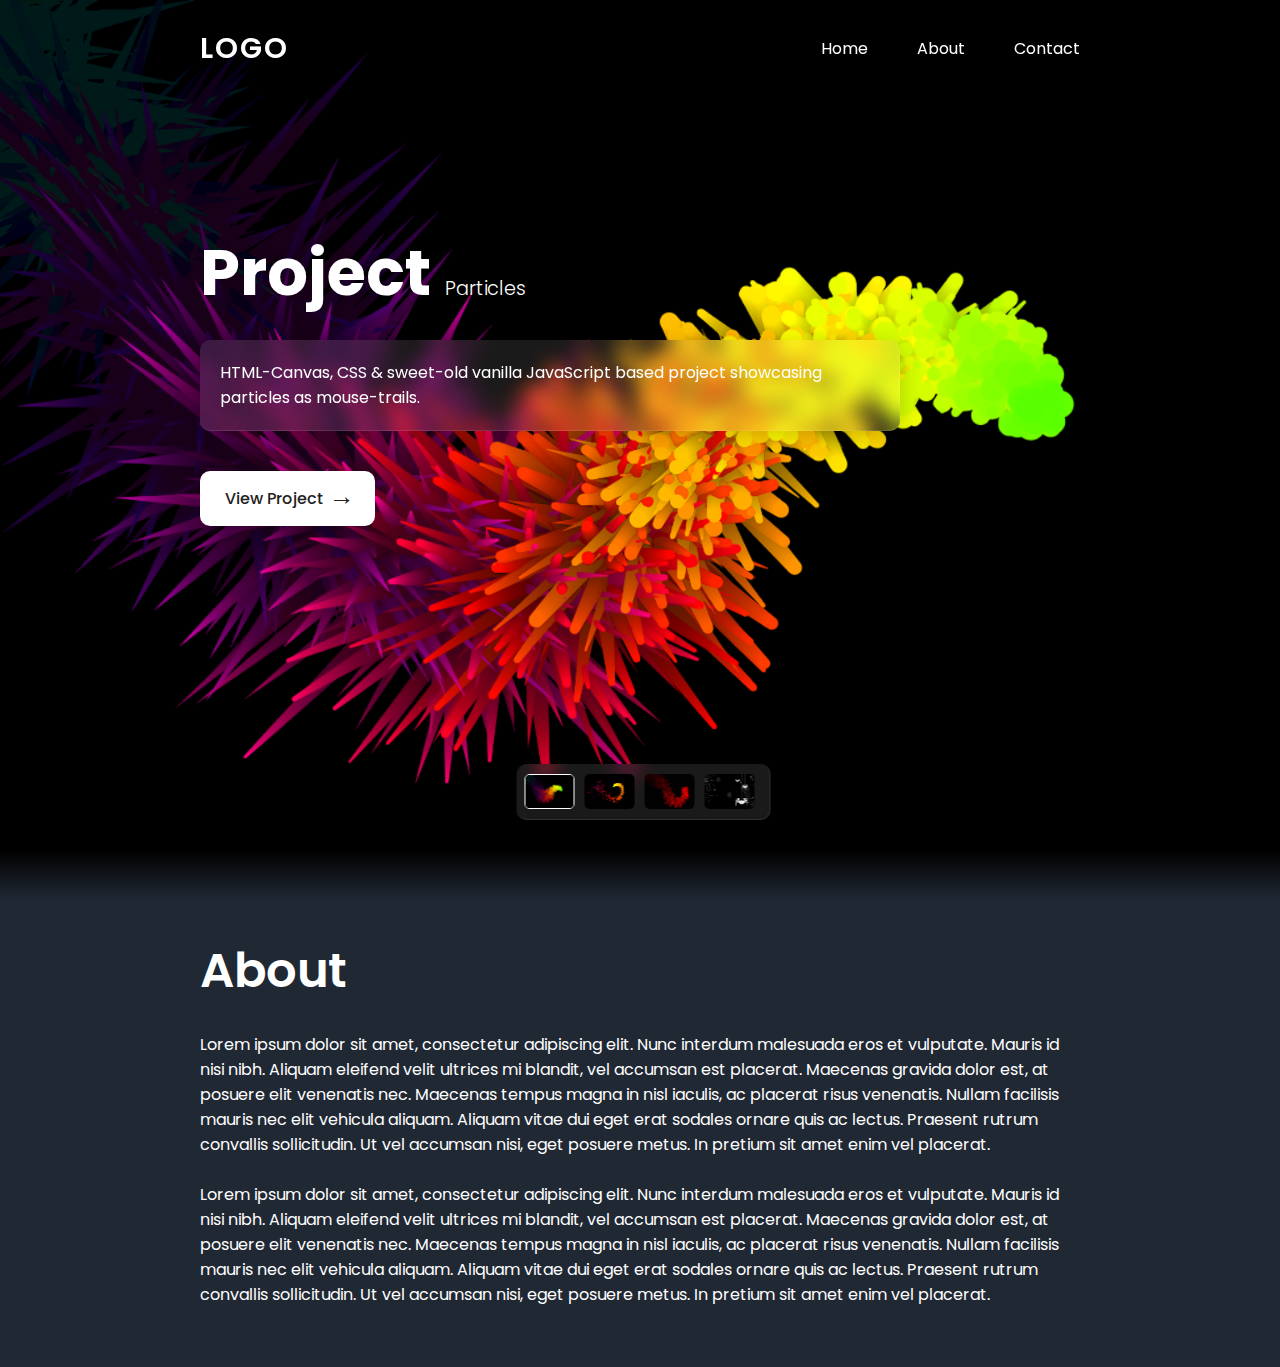
<file: index.html>
<!DOCTYPE html>
<html lang="en">

<head>
    <meta charset="UTF-8">
    <meta name="viewport" content="width=device-width, initial-scale=1.0">
    <title>Canvas Projects</title>
    <link rel="stylesheet" href="css/swiper-bundle.min.css" />
    <link rel="stylesheet" href="css/style.css">
    <link rel="icon"
        href="data:image/svg+xml,<svg xmlns=%22http://www.w3.org/2000/svg%22 viewBox=%220 0 100 100%22><text y=%22.9em%22 font-size=%2290%22>💡</text></svg>">
</head>

<body>
    <header>
        <div class="nav-bar">
            <a href="" class="logo">Logo</a>
            <div class="navigation">
                <div class="nav-items">
                    <a href="#"> Home</a>
                    <a href="#about"> About</a>
                    <a href="https://github.com/AsifulHaque/" target="_blank"> Contact</a>
                </div>
            </div>
        </div>
    </header>

    <section class="home">
        <div class="swiper bg-slider">
            <div class="swiper-wrapper">
                <div class="swiper-slide">
                    <img src="projects/mousetrails/mousetrails-rainbow.png" />
                    <div class="text-content">
                        <h2 class="title">Project <span>Particles</span></h2>
                        <p>HTML-Canvas, CSS & sweet-old vanilla JavaScript based project showcasing particles as
                            mouse-trails.</p>
                        <button class="view-btn" onclick="location.href='projects/mousetrails/mousetrails.html'"
                            type="button">View Project <span>&#8594;</span></button>
                    </div>
                </div>
                <div class="swiper-slide">
                    <img src="projects/mousetrails/constellation1.png" />
                    <div class="text-content">
                        <h2 class="title">Project <span>Constellation</span></h2>
                        <p>Vanilla JavaScript & HTML-canvas based particles showcasing constellation effect on
                            mouse-trails.</p>
                        <button class="view-btn" onclick="location.href='projects/mousetrails/constellation.html'"
                            type="button">View Project <span>&#8594;</span></button>
                    </div>
                </div>
                <div class="swiper-slide">
                    <img src="projects/mousetrails/mousetrails-red.png" />
                    <div class="text-content">
                        <h2 class="title">Project <span>SketchPad</span></h2>
                        <p>SketchPad Drawing App based on HTML-Canvas & vanilla JavaScript</p>
                        <button class="view-btn" onclick="location.href='projects/sketchpad/sketchpad.html'"
                            type="button">View Project <span>&#8594;</span></button>
                    </div>
                </div>
                <div class="swiper-slide">
                    <img src="projects/spiderpet/spiderweb1.jpg" />
                    <div class="text-content">
                        <h2 class="title">Project <span>Spider-pet</span></h2>
                        <p>Who doesn't want a pet spider?</p>
                        <button class="view-btn" onclick="location.href='projects/spiderpet/spiderpet.html'"
                            type="button">View Project <span>&#8594;</span></button>
                    </div>
                </div>
            </div>
        </div>

        <div class="bg-slider-thumbs">
            <div class="swiper-wrapper thumbs-container">
                <img class="swiper-slide" src="projects/mousetrails/mousetrails-rainbow.png" />
                <img class="swiper-slide" src="projects/mousetrails/constellation1.png" />
                <img class="swiper-slide" src="projects/mousetrails/mousetrails-red.png" />
                <img class="swiper-slide" src="projects/spiderpet/spiderweb1.jpg" />
            </div>
        </div>
    </section>

    <section class="about section" id="about">
        <h2>About</h2>
        <p>Lorem ipsum dolor sit amet, consectetur adipiscing elit. Nunc interdum malesuada eros et vulputate. Mauris id
            nisi nibh. Aliquam eleifend velit ultrices mi blandit, vel accumsan est placerat. Maecenas gravida dolor
            est, at posuere elit venenatis nec. Maecenas tempus magna in nisl iaculis, ac placerat risus venenatis.
            Nullam facilisis mauris nec elit vehicula aliquam. Aliquam vitae dui eget erat sodales ornare quis ac
            lectus. Praesent rutrum convallis sollicitudin. Ut vel accumsan nisi, eget posuere metus. In pretium sit
            amet enim vel placerat.</p>
        <p>Lorem ipsum dolor sit amet, consectetur adipiscing elit. Nunc interdum malesuada eros et vulputate. Mauris id
            nisi nibh. Aliquam eleifend velit ultrices mi blandit, vel accumsan est placerat. Maecenas gravida dolor
            est, at posuere elit venenatis nec. Maecenas tempus magna in nisl iaculis, ac placerat risus venenatis.
            Nullam facilisis mauris nec elit vehicula aliquam. Aliquam vitae dui eget erat sodales ornare quis ac
            lectus. Praesent rutrum convallis sollicitudin. Ut vel accumsan nisi, eget posuere metus. In pretium sit
            amet enim vel placerat.</p>
    </section>

    <script src="js/swiper-bundle.min.js"></script>
    <script src="js/main.js"></script>
</body>

</html>
</file>
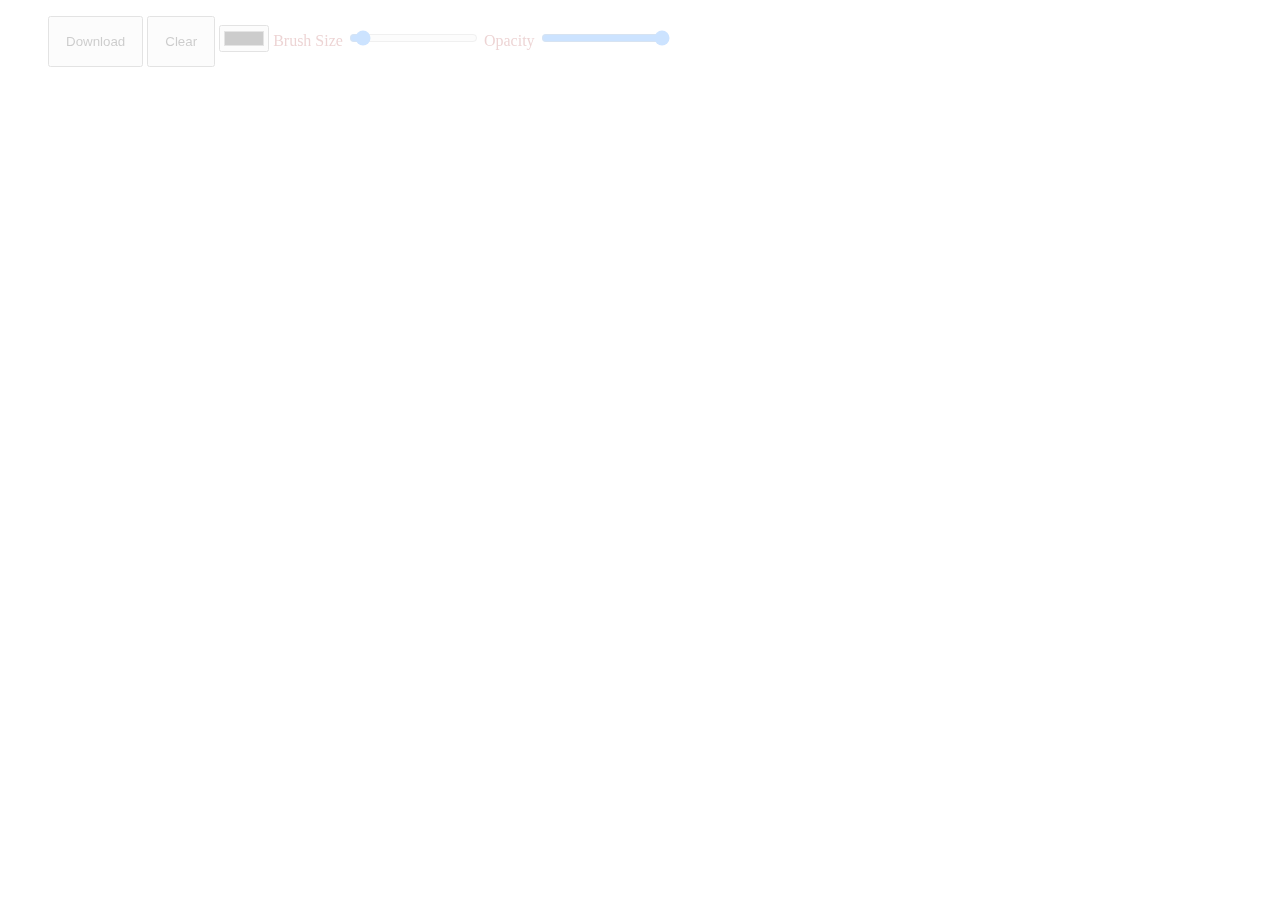
<file: projects/sketchpad/sketchpad.html>
<!DOCTYPE html>
<html lang="en">
<head>
    <meta charset="UTF-8">
    <meta name="viewport" content="width=device-width, initial-scale=1.0">
    <title>SketchPad</title>
    <link rel="stylesheet" href="sketchpad.css">
    <link rel="icon" href="data:image/svg+xml,<svg xmlns=%22http://www.w3.org/2000/svg%22 viewBox=%220 0 100 100%22><text y=%22.9em%22 font-size=%2290%22>🎨</text></svg>">
</head>
<body>
    <canvas id="canvas1"></canvas>
    <ul id="menu">
        <li><button id="downloadBtn">Download</button></li>
        <li><button id="clearBtn">Clear</button></li>
        <li><input type="color" id="colorPckr" value="#000000"></li>
        <li><p>Brush Size</p></li>
        <li><input type="range" min=".2" max="100" value="5" id="brushSizeSld"></li>
        <li><p>Opacity</p></li>
        <li><input type="range" min="1" max="100" value="100" id="opacitySld"></li>
    </ul>
    

    <script src="sketchpad.js"></script>
</body>
</html>
</file>
<file: css/style.css>
/*================= Google fonts ===============*/
@import url('https://fonts.googleapis.com/css2?family=Poppins:ital,wght@0,100;0,200;0,300;0,400;0,500;0,600;0,700;0,800;0,900;1,100;1,200;1,300;1,400;1,500;1,600;1,700;1,800;1,900&display=swap');

/*================= CSS Variables =============*/
:root{
    --white-color: #fff;
    --dark-color: #222;
    --body-bg-color: #fff;
    --section-bg-color: #202834;
    --navigation-item-hover-color: #3b5378;

    --text-shadow: 0 5px 25px rgba(0, 0, 0, 0.1);
    --box-shadow: 0 5px 25px rgb(0 0 0 / 20%);

    --scroll-bar-color: #fff;
    --scroll-thumb-color: #282f4e;
    --scrol-thumb-hover-color: #454f6b;
}

/*================= Scroll bar ==============*/
::-webkit-scrollbar{
    width: 11px;
    background: var(--scroll-bar-color);
}
::-webkit-scrollbar-thumb{
    width: 100%;
    background: var(--scroll-thumb-color);
    border-radius: 2em;
}
::-webkit-scrollbar-thumb:hover{
    background: var(--scrol-thumb-hover-color);
}

/*================= Main CSS ==============*/
*{
    margin: 0;
    padding: 0;
    box-sizing: border-box;
    font-family: 'Poppins', sans-serif;
    scroll-behavior: smooth;
}

body{
    background: var(--body-bg-color);
}

section{
    position: relative;
}

.section{
    color: var(--white-color);
    background: var(--section-bg-color);
    padding: 35px 200px;
    transition: 0.3s ease;
}

/*================= Header ==============*/
header{
    z-index: 999;
    position: fixed;
    width: 100%;
    height: calc(5rem + 1rem);
    top: 0;
    left: 0;
    display: flex;
    justify-content: center;
    transition: 0.5s ease;
    transition-property: height, background;
}
header.sticky{
    height: calc(2.5rem + 1rem);
    background: rgba(255, 255, 255, 0.1);
    backdrop-filter: blur(20px);
    border-bottom: 1px solid rgba(255, 255, 255, 0.1);

}

header .nav-bar{
    position: relative;
    width: 100%;
    display: flex;
    align-items: center;
    justify-content: space-between;
    padding: 0 200px;
    transition: 0.3s ease;
}

.nav-bar .logo{
    color: var(--white-color);
    font-size: 1.8em;
    font-weight: 600;
    letter-spacing: 2px;
    text-transform: uppercase;
    text-decoration: none;
    text-shadow: var(--text-shadow);
}

.navigation .nav-items a{
    color: var(--white-color);
    font-size: 1em;
    text-decoration: none;
    text-shadow: var(--text-shadow);
}

.navigation .nav-items a:not(:last-child){
    margin-right: 45px;
}

/*================= Home ==============*/
.home{
    min-height: 100vh;
}
.home:before{
    z-index: 888;
    content: '';
    position: absolute;
    width: 100%;
    height: 50px;
    bottom: 0;
    left: 0;
    background: linear-gradient(transparent, var(--section-bg-color));
}

/*================= Background Slider ==============*/
.bg-slider{
    z-index: 777;
    position: relative;
    width: 100%;
    min-height: 100vh;
}
.bg-slider .swiper-slide{
    position: relative;
    width: 100%;
    height: 100vh;
}
.bg-slider .swiper-slide img{
    width: 100%;
    height: 100vh;
    object-fit: cover;
    background-position: center;
    background-size: cover;
    pointer-events: none;
}
.swiper-slide .text-content{
    position: absolute;
    top: 25%;
    color: var(--white-color);
    margin: 0 200px;
    transition: 0.3s ease;
}
.swiper-slide .text-content .title{
    font-size: 4em;
    font-weight: 700;
    text-shadow: var(--text-shadow);
    margin-bottom: 20px;
    transform: translateY(-50px);
    opacity: 0;
}
.swiper-slide-active .text-content .title{
    transform: translateY(0px);
    opacity: 1;
    transition: 1s ease;
    transition-delay: 0.3s;
    transition-property: transform, opacity;
}
.swiper-slide .text-content .title span{
    font-size: 0.3em;
    font-weight: 300;
}
.swiper-slide .text-content p{
    max-width: 700px;
    background: rgba(255, 255, 255, 0.1);
    backdrop-filter: blur(10px);
    text-shadow: var(--text-shadow);
    padding: 20px;
    border-radius: 10px;
    border-bottom: 1px solid rgba(255, 255, 255, 0.1);
    border-right: 1px solid rgba(255, 255, 255, 0.1);
    box-shadow: var(--box-shadow);
    transform: translateX(-80px);
    opacity: 0;
}
.swiper-slide-active .text-content p{
    transform: translateX(0px);
    opacity: 1;
    transition: 1s ease;
    transition-delay: 0.3s;
    transition-property: transform, opacity;
}
.swiper-slide .text-content .view-btn{
    border: none;
    outline: none;
    background: var(--white-color);
    color: var(--dark-color);
    font-size: 1em;
    font-weight: 500;
    padding: 8px 25px;
    display: flex;
    align-items: center;
    margin-top: 40px;
    border-radius: 10px;
    cursor: pointer;
    transform: translateX(50px);
    opacity: 0;
}
.swiper-slide-active .text-content .view-btn{
    transform: translateX(0px);
    opacity: 1;
    transition: 1s ease;
    transition-delay: 0.3s;
    transition-property: transform, opacity;
}
.swiper-slide .text-content .view-btn span{
    font-size: 1.6em;
    transition: 0.3s ease;
    transform: translateX(5px) translateY(-2px);
}
.swiper-slide .text-content .view-btn:hover span{
    transition: 0.3s ease;
    transform: translateX(15px) translateY(-2px);
}

.bg-slider-thumbs{
    z-index: 777;
    position: absolute;
    bottom: 5em;
    left: 50%;
    transform: translateX(-50%);
    transition: 0.3s ease;
}
.thumbs-container{
    background: rgba(255, 255, 255, 0.1);
    backdrop-filter: blur(10px);
    padding: 10px 3px;
    border-radius: 10px;
    border-bottom: 1px solid rgba(255, 255, 255, 0.1);
    border-right: 1px solid rgba(255, 255, 255, 0.1);
    box-shadow: var(--box-shadow);
}
.thumbs-container img{
    width: 50px;
    height: 35px;
    margin: 0 5px;
    border-radius: 5px;
    cursor: pointer;
}
.swiper-slide-thumb-active{
    border: 1px solid var(--white-color);
}

/*================= About Section ==============*/
.about h2{
    font-size: 3em;
    font-weight: 600;
}
.about p{
    margin: 25px 0;
}

/*================= Media Queries (max-width: 1100px) ==============*/
@media screen and (max-width: 1100px) {
    header .nav-bar{
        padding: 0 50px;
    }
    .section{
        padding: 25px 50px;
    }
    .swiper-slide .text-content{
        margin: 0 120px 0 50px;
    }
    .bg-slider-thumbs{
        bottom: 3em;
    }
}
/*================= Media Queries (max-width: 785px) ==============*/
@media screen and (max-width: 785px) {
    header .nav-bar{
        padding: 25px 20px;
    }
    .section{
        padding: 25px 20px;
    }
    .swiper-slide .text-content{
        margin: 0 70px 0 20px;
    }
    .swiper-slide .text-content .title{
        font-size: 3em;
    }
    .swiper-slide .text-content .title span{
        font-size: 0.35em;
    }
    .swiper-slide .text-content p{
        font-size: 0.9em;
    }
    .swiper-slide .text-content .view-btn{
        padding: 5px 15px;
    }

    .about h2{
        font-size: 2.5em;
    }
    .about p{
        font-size: 0.9em;
    }
}
</file>
<file: projects/sketchpad/sketchpad.css>
#canvas1{
    position: absolute;
    background: black;
    width: 100%;
    height: 100%;
    top: 0;
    left: 0;
}

button{
    padding: 16px;
}

li{
    color: white;
    position: relative;
    display: inline-block;
    user-select: none;
}
li p{
    color: brown;
}
ul{
    opacity: .2;
}
ul:hover{
    opacity: 1;
}
</file>
